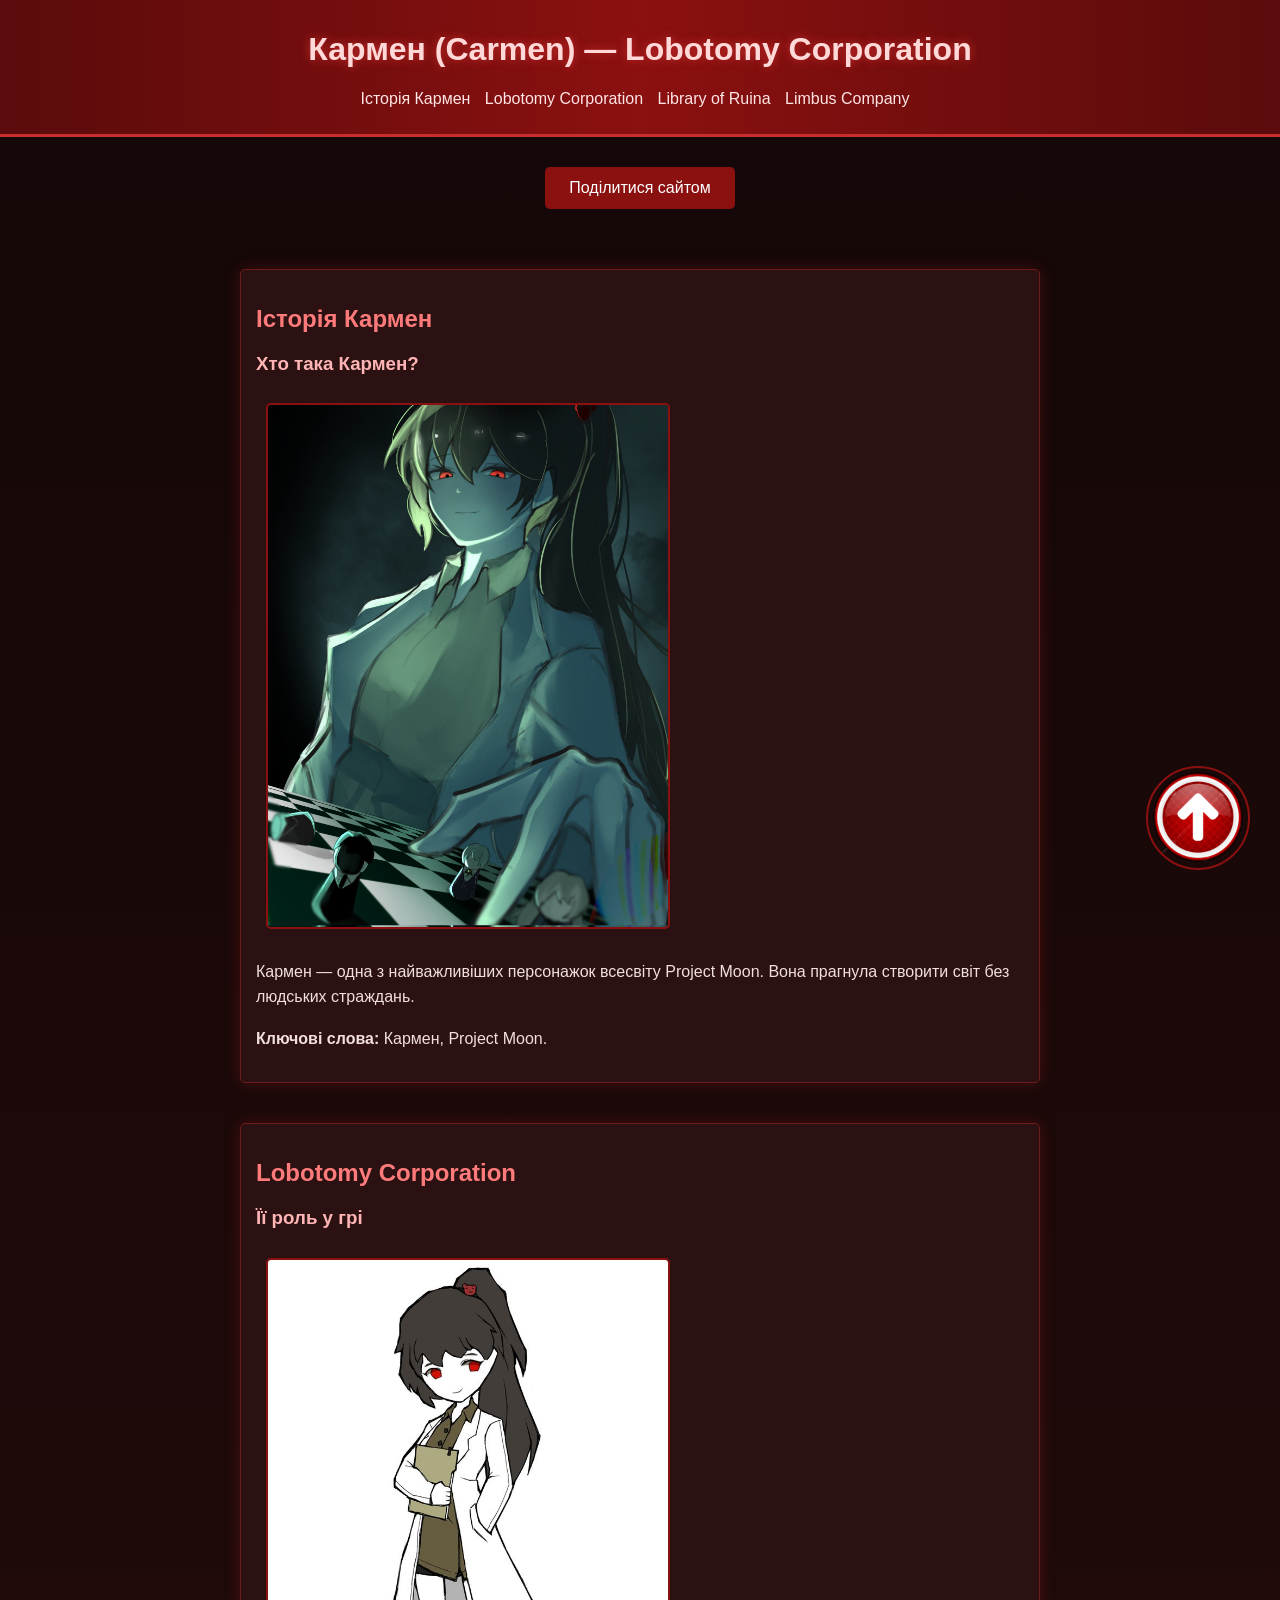
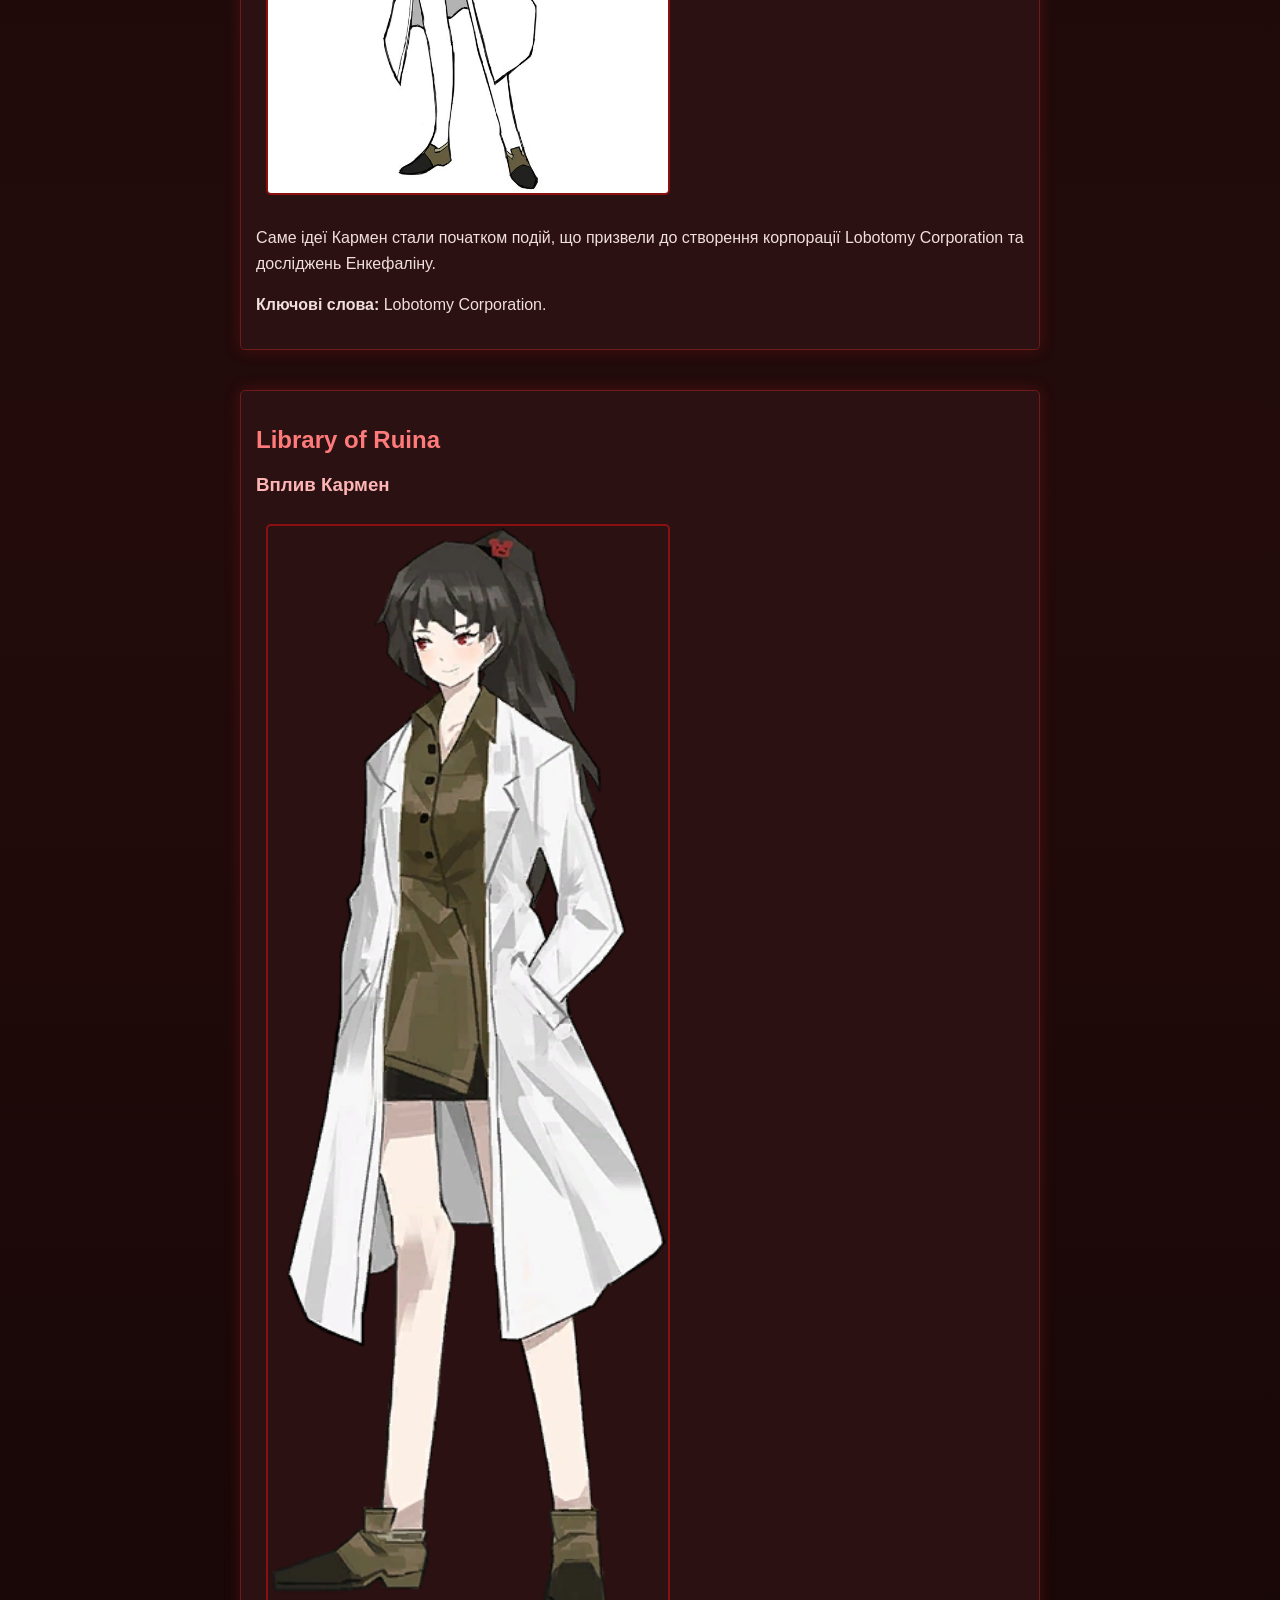
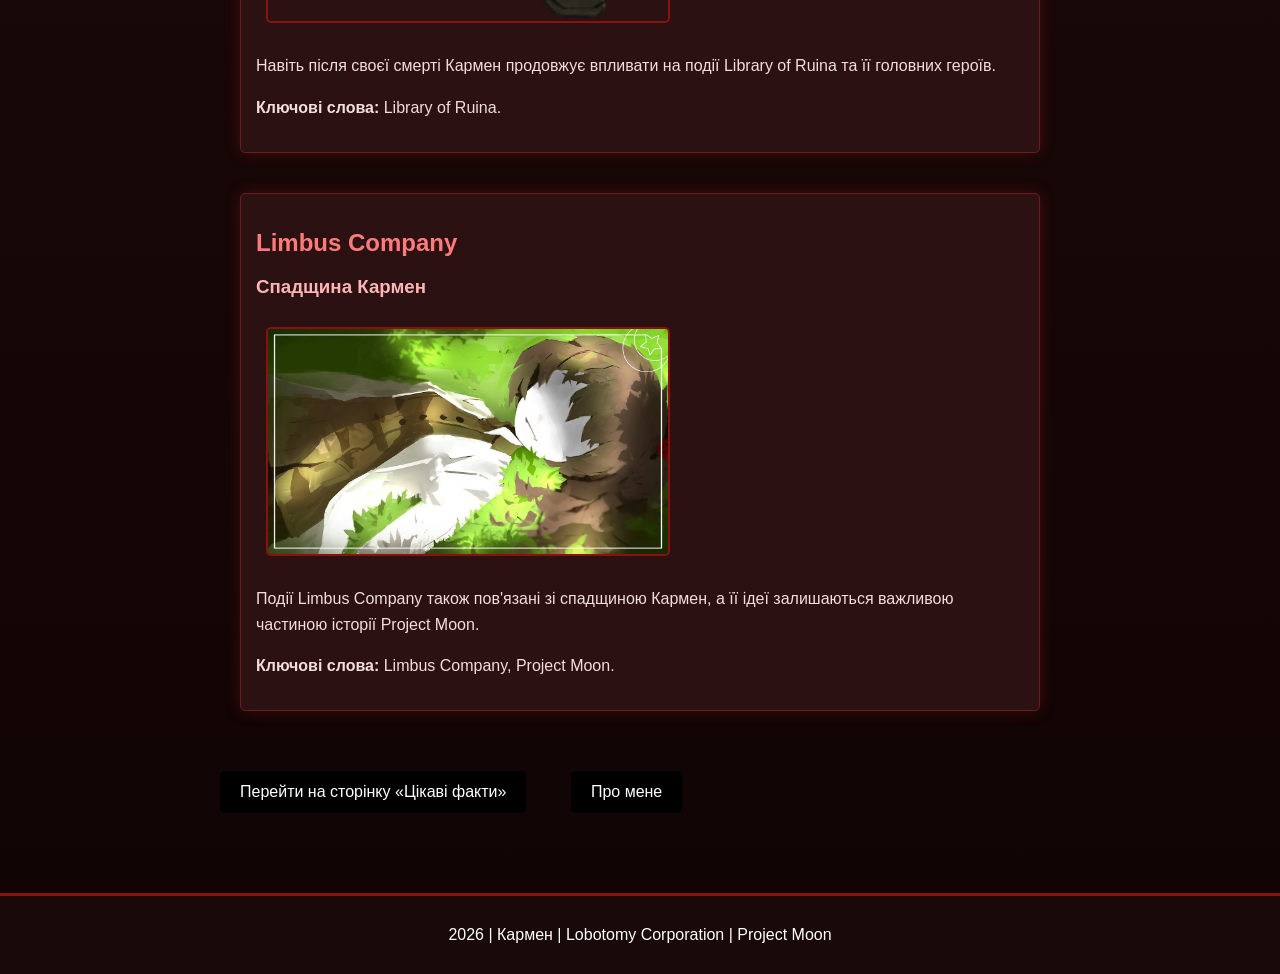
<file: index.html>
<!DOCTYPE html>
<html lang="en">

<head>
    <meta charset="UTF-8">
    <meta name="viewport" content="width=device-width, initial-scale=1.0">

    <title>Carmen | Корпорація Лоботомії</title>

    <meta name="description"
        content="Кармен — головна персонажка всесвіту Project Moon. Дізнайтеся про її історію, роль у Lobotomy Corporation, Library of Ruina та Limbus Company.">

    <meta name="keywords"
        content="Кармен, Carmen, Lobotomy Corporation, Project Moon, Library of Ruina, Limbus Company">

    <link rel="stylesheet" href="style1.css">
</head>
<!-- Google tag (gtag.js) -->
<script async src="https://www.googletagmanager.com/gtag/js?id=G-94E1FQX1QX"></script>
<script>
    window.dataLayer = window.dataLayer || [];
    function gtag() { dataLayer.push(arguments); }
    gtag('js', new Date());

    gtag('config', 'G-94E1FQX1QX');
</script>
<script src="script1.js"></script>

<body>

    <header id="up">

        <h1>Кармен (Carmen) — Lobotomy Corporation</h1>

        <nav>
            <ul>
                <li><a href="#history">Історія Кармен</a></li>
                <li><a href="#lobotomy">Lobotomy Corporation</a></li>
                <li><a href="#library">Library of Ruina</a></li>
                <li><a href="#limbus">Limbus Company</a></li>
            </ul>

        </nav>

    </header>
    <button aria-label="Поділитися цією сторінкою" onclick="sharePage()" class="share-btn">
        Поділитися сайтом
    </button>
    <main>

        <section id="history">

            <h2>Історія Кармен</h2>

            <article>

                <h3>Хто така Кармен?</h3>

                <img src="img/Carmen.(Lobotomy.Corporation).full.4632972.jpg" alt="Кармен">

                <p>
                    Кармен — одна з найважливіших персонажок всесвіту Project Moon.
                    Вона прагнула створити світ без людських страждань.
                </p>

                <p><strong>Ключові слова:</strong> Кармен, Project Moon.</p>

            </article>

        </section>

        <section id="lobotomy">

            <h2>Lobotomy Corporation</h2>

            <article>

                <h3>Її роль у грі</h3>

                <img src="img/i tried uncensore carmen's sprite.jpg" alt="Lobotomy Corporation">

                <p>
                    Саме ідеї Кармен стали початком подій, що призвели до створення
                    корпорації Lobotomy Corporation та досліджень Енкефаліну.
                </p>

                <p><strong>Ключові слова:</strong> Lobotomy Corporation.</p>

            </article>

        </section>

        <section id="library">

            <h2>Library of Ruina</h2>

            <article>

                <h3>Вплив Кармен</h3>

                <img src="img/CarmenFullBody.webp" alt="Library of Ruina">

                <p>
                    Навіть після своєї смерті Кармен продовжує впливати на події
                    Library of Ruina та її головних героїв.
                </p>

                <p><strong>Ключові слова:</strong> Library of Ruina.</p>

            </article>

        </section>

        <section id="limbus">

            <h2>Limbus Company</h2>

            <article>

                <h3>Спадщина Кармен</h3>

                <img src="img/maxresdefault (1).jpg" alt="Limbus Company">

                <p>
                    Події Limbus Company також пов'язані зі спадщиною Кармен,
                    а її ідеї залишаються важливою частиною історії Project Moon.
                </p>

                <p><strong>Ключові слова:</strong> Limbus Company, Project Moon.</p>

            </article>

        </section>
        <a href="movies.html" class="next-page">
            Перейти на сторінку «Цікаві факти»
        </a>
        <a href="about.html" class="next-page" ц>Про мене</a>
    </main>

    <footer>

        <p>2026 | Кармен | Lobotomy Corporation | Project Moon</p>

    </footer>

    <a href="#up">
        <img src="img/images (59).png" alt="Кармен Lobotomy Corporation" class="carmen">
    </a>

</body>

</html>
</file>
<file: style1.css>
body {
    margin: 0;
    padding: 0;
    font-family: Arial, sans-serif;
    background: linear-gradient(180deg, #140707, #230b0b, #100404);
    color: #f2dede;
}

header {
    background: linear-gradient(90deg, #5a0b0b, #8b1010, #5a0b0b);
    color: white;
    text-align: center;
    padding: 10px;
    border-bottom: 3px solid #c92d2d;
}

nav ul {
    list-style: none;
    padding: 0;
}

nav ul li {
    display: inline;
    margin-right: 10px;
}

nav ul li a {
    text-decoration: none;
    color: #ffe5e5;
}

nav ul li a:hover {
    color: #ff6666;
}

section {
    margin: 40px;
    padding: 15px;
    background: #2b1111;
    border: 1px solid #6d1b1b;
    border-radius: 5px;
    box-shadow: 0 0 15px rgba(170, 30, 30, 0.3);
}

h1 {
    color: #ffd8d8;
    text-shadow: 0 0 10px #c92d2d;
}

h2 {
    color: #ff7b7b;
}

h3 {
    color: #ffb5b5;
}

img {
    max-width: 400px;
    width: 100%;
    margin: 10px;
    border-radius: 5px;
    border: 2px solid #8b1010;
}

p {
    line-height: 1.6;
}

footer {
    text-align: center;
    background: #1a0909;
    color: white;
    padding: 10px;
    border-top: 3px solid #8b1010;
}

main {
    margin: 60px 200px;
}

.carmen {
    position: fixed;
    bottom: 20px;
    right: 20px;
    width: 100px;
    border-radius: 155px;
}

.next-page {
    display: inline-block;
    margin: 20px;
    padding: 12px 20px;
    background: #000;
    color: #fff;
    text-decoration: none;
    border-radius: 5px;
    transition: 0.3s;
}

.next-page:hover {
    background: #8b1010;
}

.share-btn{
    display:block;
    margin:30px auto;
    padding:12px 24px;
    background:#8b1010;
    color:white;
    border:none;
    border-radius:5px;
    cursor:pointer;
    font-size:16px;
    transition:0.3s;
}

.share-btn:hover{
    background:#b51c1c;
}
</file>
